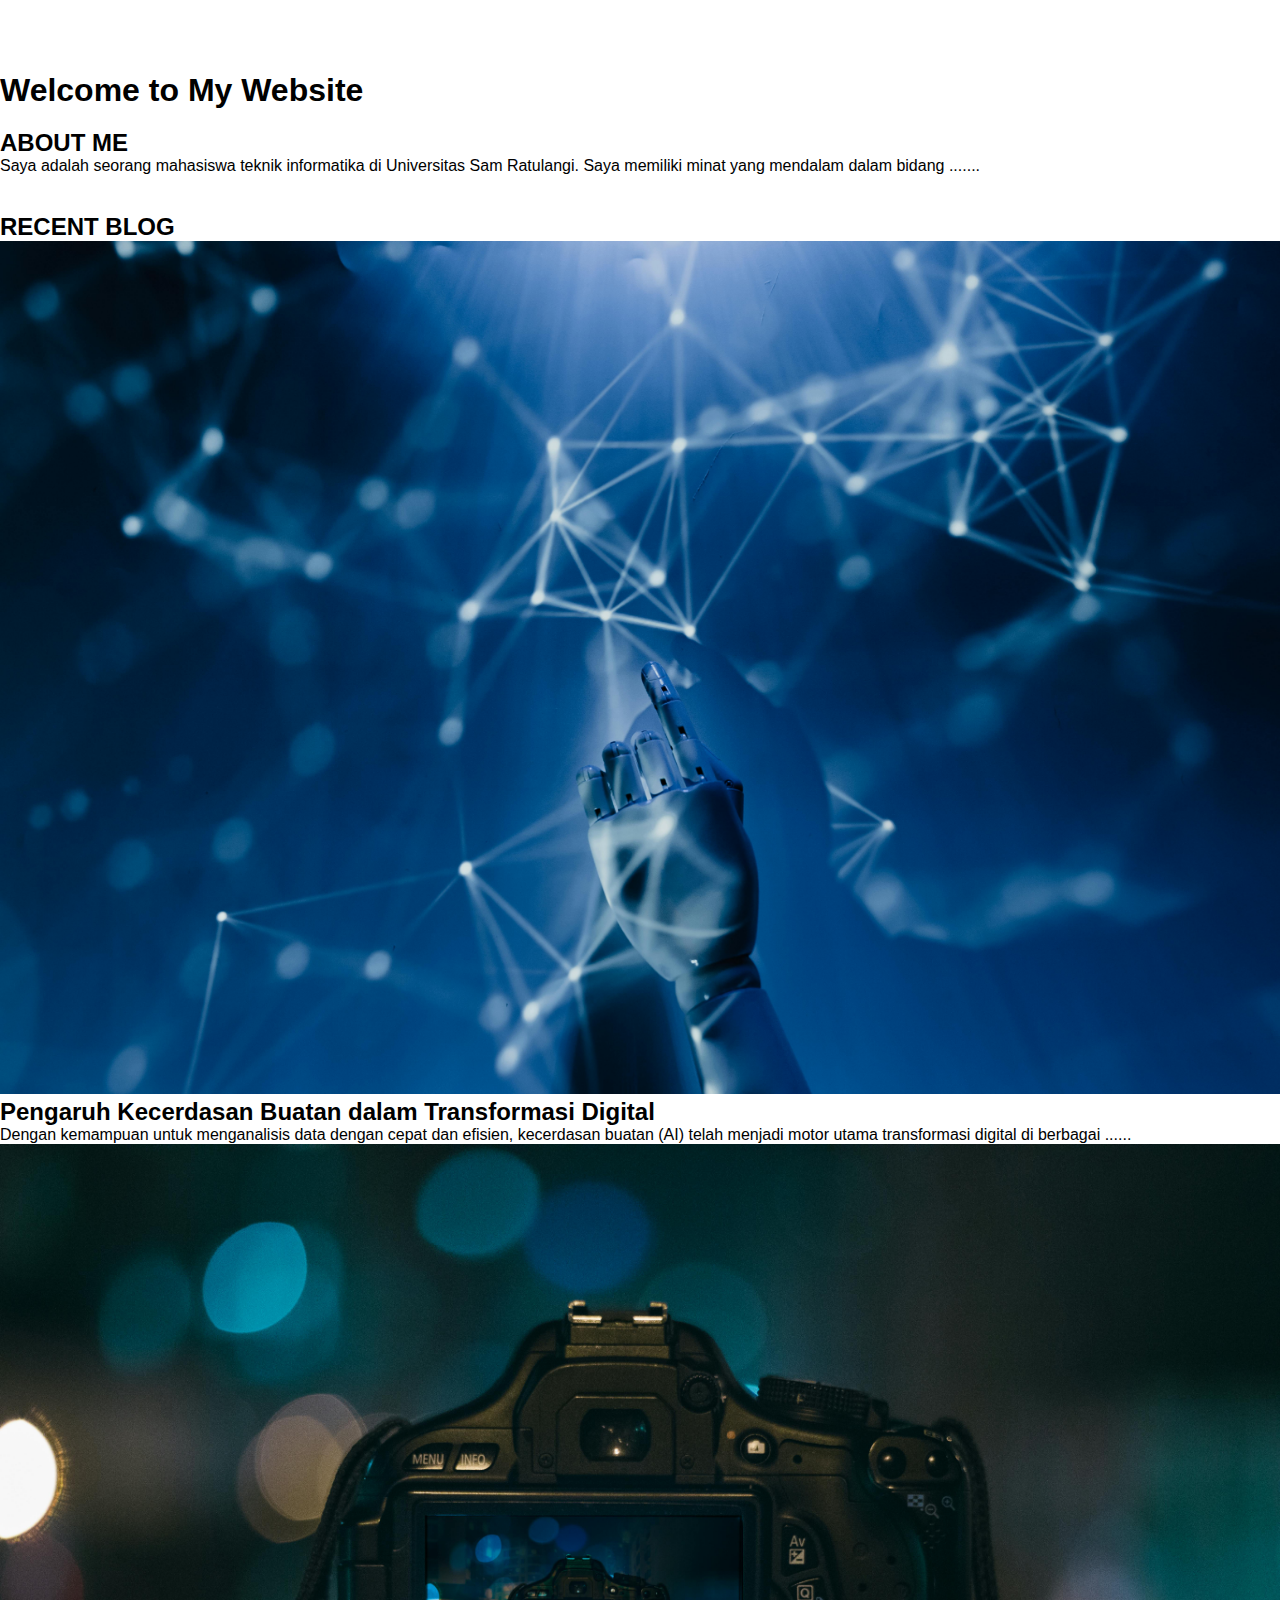
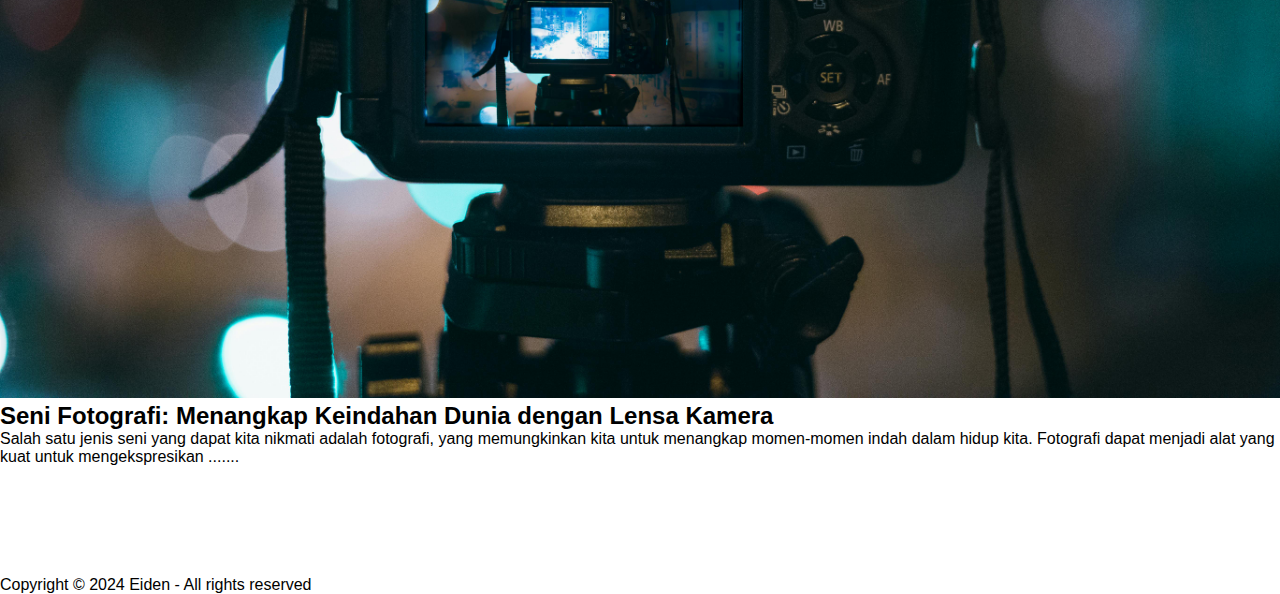
<file: index.html>
<!DOCTYPE html>
<html lang="en">
  <head>
    <meta charset="UTF-8" />
    <meta name="viewport" content="width=device-width, initial-scale=1.0" />
    <title>Home</title>
    <link rel="stylesheet" href="style.css" />
  </head>
  <body>
    <!-- Navbar -->
    <nav>
      <ul>
        <li><a href="home.html">Home</a></li>
        <li><a href="about.html">About</a></li>
        <li><a href="blog.html">Blog</a></li>
        <li><a href="contact.html">Contact</a></li>
      </ul>
    </nav>

    <!-- Main -->
    <main>
      <section>
        <div>
          <h1>Welcome to My Website</h1>
        </div>
      </section>

      <section>
        <h2>ABOUT ME</h2>
        <div>
          <div>
            <p>
              Saya adalah seorang mahasiswa teknik informatika di Universitas
              Sam Ratulangi. Saya memiliki minat yang mendalam dalam bidang
              .......
            </p>
          </div>
        </div>
        <a href="about.html">Read More</a>
      </section>

      <section>
        <h2>RECENT BLOG</h2>
        <div>
          <article>
            <img
              src="images/ai.jpg"
              alt="Artificial Intelligence"
              style="width: 100%"
            />
            <h2>Pengaruh Kecerdasan Buatan dalam Transformasi Digital</h2>
            <p>
              Dengan kemampuan untuk menganalisis data dengan cepat dan efisien,
              kecerdasan buatan (AI) telah menjadi motor utama transformasi
              digital di berbagai ......
            </p>
          </article>
          <article>
            <img src="images/photo.jpg" alt="Photography" style="width: 100%" />
            <h2>
              Seni Fotografi: Menangkap Keindahan Dunia dengan Lensa Kamera
            </h2>
            <p>
              Salah satu jenis seni yang dapat kita nikmati adalah fotografi,
              yang memungkinkan kita untuk menangkap momen-momen indah dalam
              hidup kita. Fotografi dapat menjadi alat yang kuat untuk
              mengekspresikan .......
            </p>
          </article>
        </div>
        <a href="blog.html">Read More</a>
      </section>
    </main>

    <!-- Footer -->
    <footer>
      <div>
        <div>
          <ul>
            <li><a href="home.html">Home</a></li>
            <li><a href="about.html">About</a></li>
            <li><a href="blog.html">Blog</a></li>
            <li><a href="contact.html">Contact</a></li>
          </ul>
        </div>

        <div>Copyright © 2024 Eiden - All rights reserved</div>
      </div>
    </footer>
  </body>
</html>
</file>
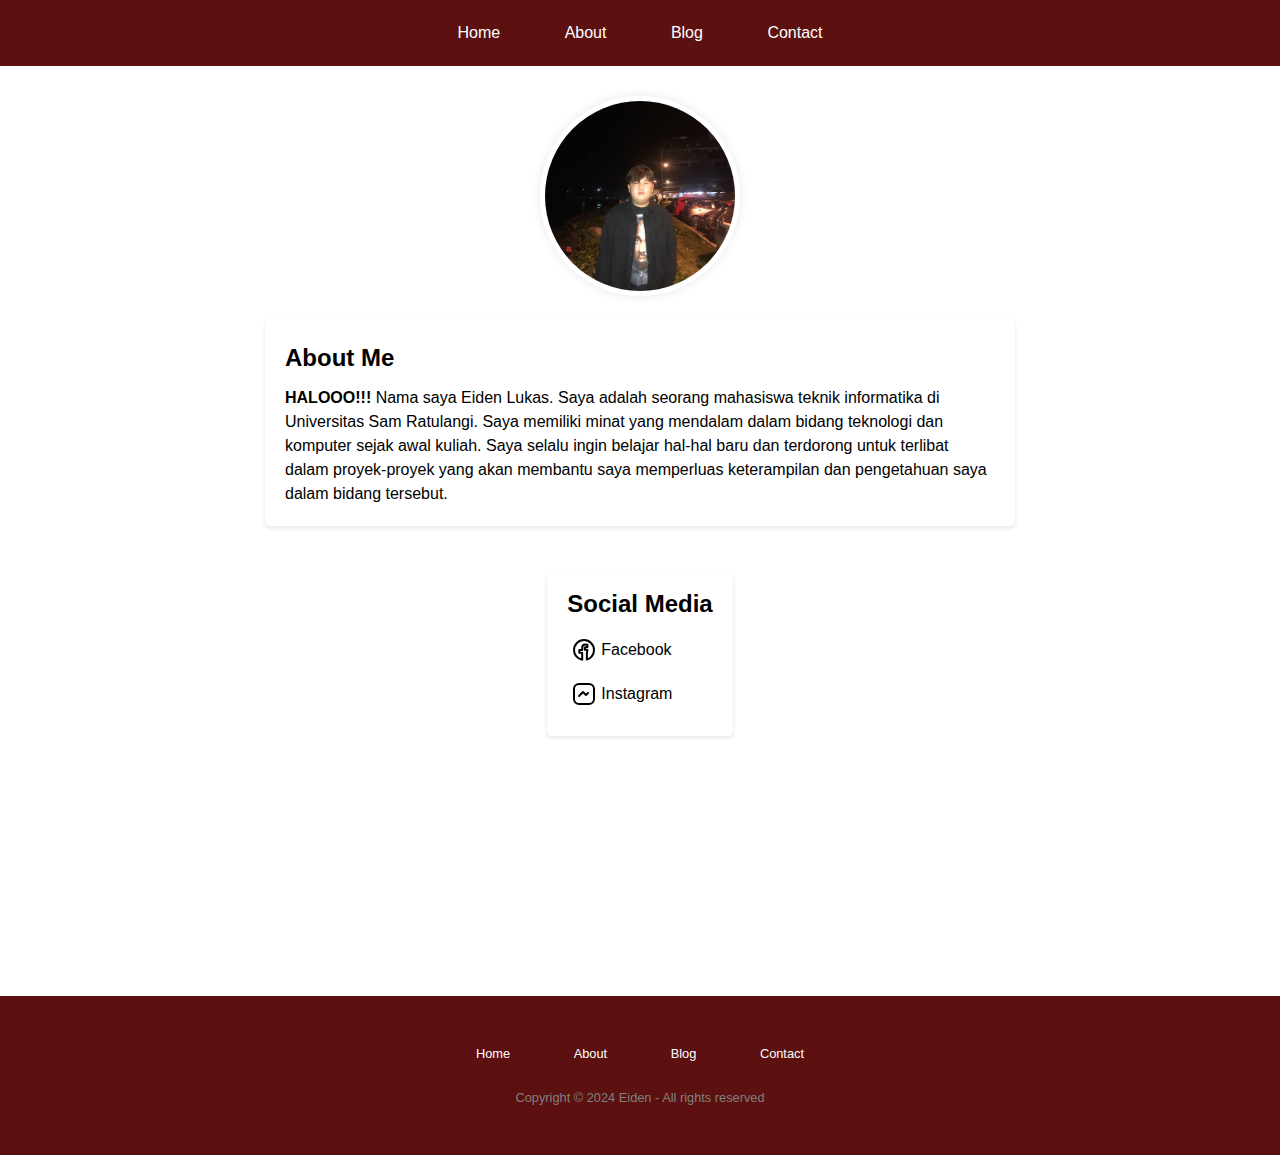
<file: about.html>
<!DOCTYPE html>
<html lang="en">
  <head>
    <meta charset="UTF-8" />
    <meta name="viewport" content="width=device-width, initial-scale=1.0" />
    <title>About</title>
    <link rel="stylesheet" href="style.css" />
  </head>
  <body>
    <!-- Navbar -->
    <nav class="navbar">
      <ul>
        <li><a href="home.html">Home</a></li>
        <li><a href="about.html">About</a></li>
        <li><a href="blog.html">Blog</a></li>
        <li><a href="contact.html">Contact</a></li>
      </ul>
    </nav>

    <!-- Main -->
    <main id="about">
      <section id="about-me">
        <div class="profile-picture">
          <img src="images/profil.jpg" alt="Profile Picture" />
        </div>
        <div class="about-text">
          <h2>About Me</h2>
          <p>
            <b>HALOOO!!!</b> Nama saya Eiden Lukas. Saya adalah seorang
            mahasiswa teknik informatika di Universitas Sam Ratulangi. Saya
            memiliki minat yang mendalam dalam bidang teknologi dan komputer
            sejak awal kuliah. Saya selalu ingin belajar hal-hal baru dan
            terdorong untuk terlibat dalam proyek-proyek yang akan membantu saya
            memperluas keterampilan dan pengetahuan saya dalam bidang tersebut.
          </p>
        </div>
      </section>

      <section class="social-media">
        <h2>Social Media</h2>
        <div class="social-container">
          <a href="https://www.facebook.com/">
            <svg
              xmlns="http://www.w3.org/2000/svg"
              viewBox="0 0 24 24"
              fill="none"
              stroke="currentColor"
              stroke-width="2"
              stroke-linecap="round"
              stroke-linejoin="round"
              class="feather feather-facebook"
            >
              <path
                d="M12 2C6.477 2 2 6.477 2 12c0 4.85 3.565 8.855 8.202 9.667v-6.875H7.313v-2.862H10.2V9.94c0-2.178 1.298-3.384 3.287-3.384.938 0 1.74.07 1.975.101v2.28h-1.355c-1.064 0-1.268.506-1.268 1.248v1.637h2.527l-.332 2.863H14.882V21.5C18.435 20.926 22 16.825 22 12c0-5.523-4.477-10-10-10z"
              />
            </svg>
            <span class="fb">Facebook</span>
          </a>
          <a href="https://www.instagram.com/eidenlks/">
            <svg
              xmlns="http://www.w3.org/2000/svg"
              viewBox="0 0 24 24"
              fill="none"
              stroke="currentColor"
              stroke-width="2"
              stroke-linecap="round"
              stroke-linejoin="round"
              class="feather feather-instagram ig"
            >
              <rect x="2" y="2" width="20" height="20" rx="5" ry="5" />
              <path d="M16 11l-2 2-3-3-4 4" />
            </svg>
            <span class="ig">Instagram</span>
          </a>
        </div>
      </section>
    </main>

    <!-- Footer -->
    <footer>
      <div class="footer">
        <div class="row">
          <ul>
            <li><a href="home.html">Home</a></li>
            <li><a href="about.html">About</a></li>
            <li><a href="blog.html">Blog</a></li>
            <li><a href="contact.html">Contact</a></li>
          </ul>
        </div>

        <div class="row">Copyright © 2024 Eiden - All rights reserved</div>
      </div>
    </footer>
  </body>
</html>
</file>
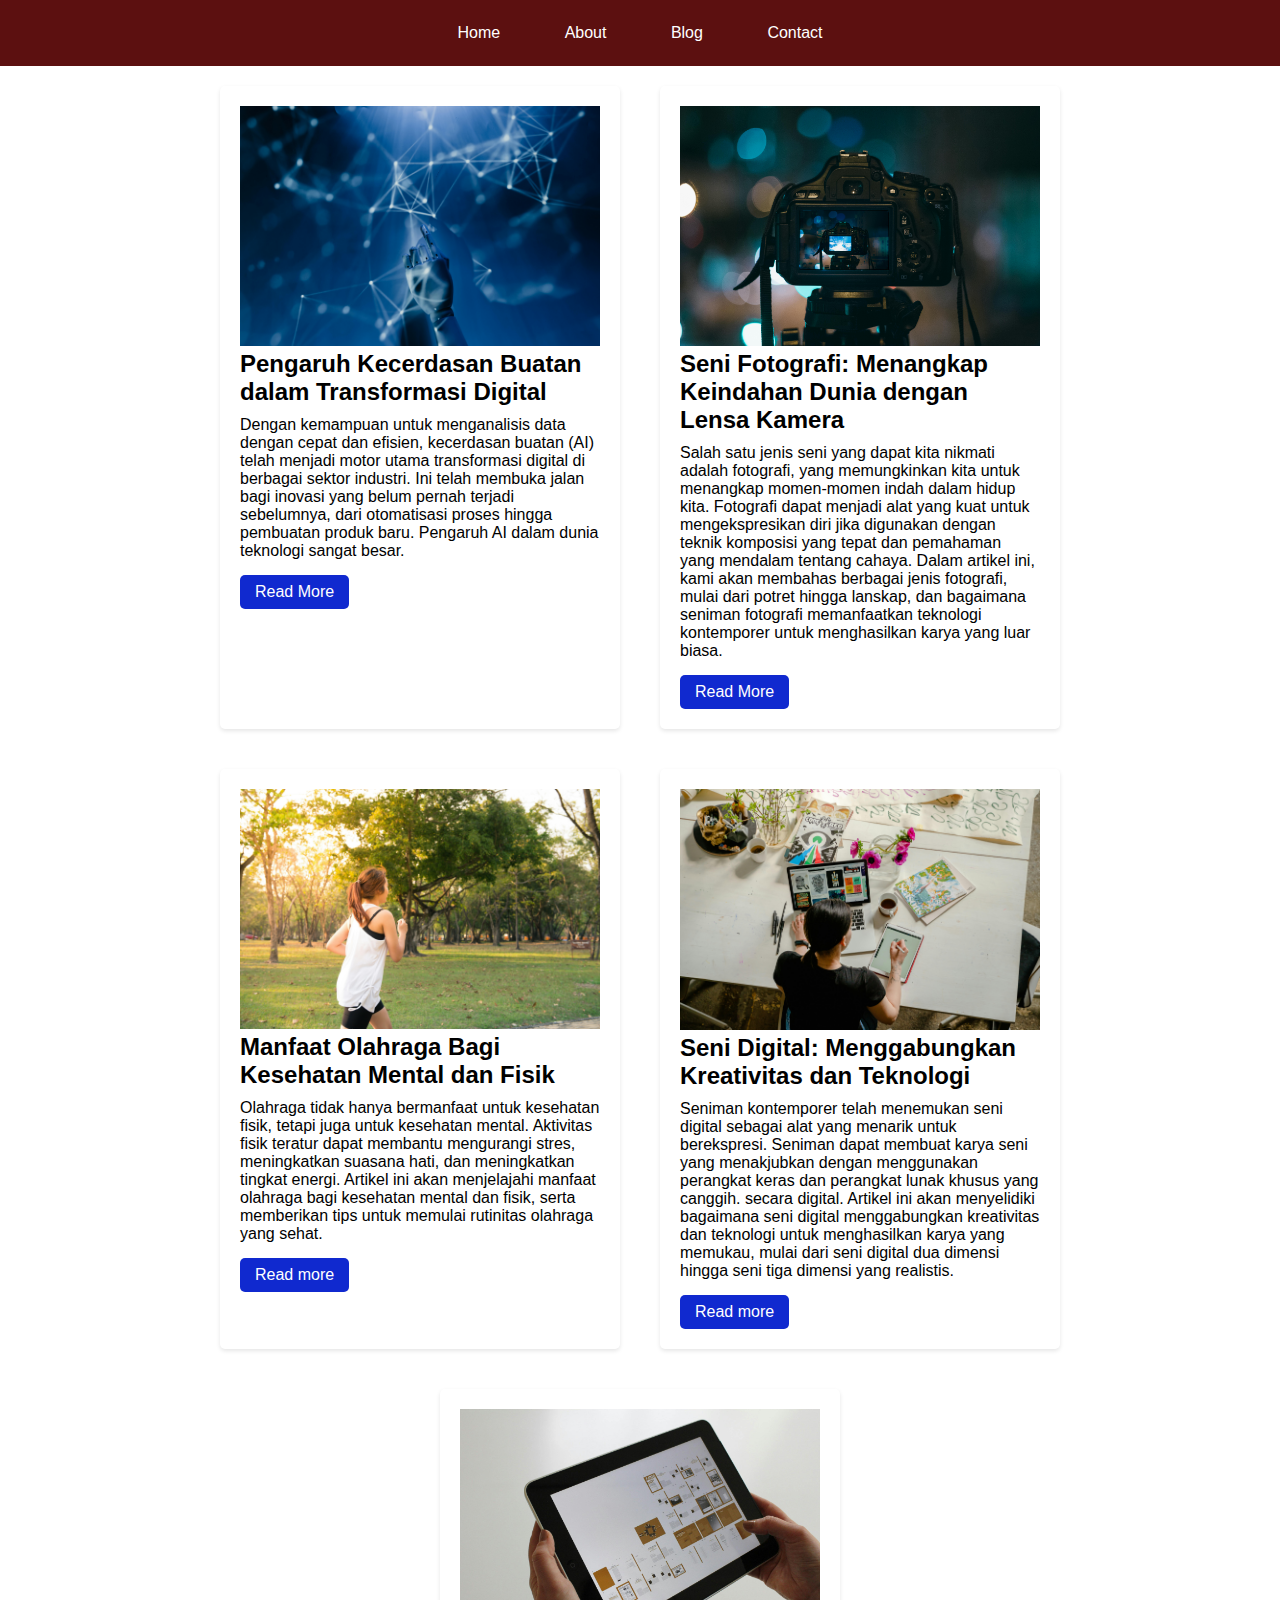
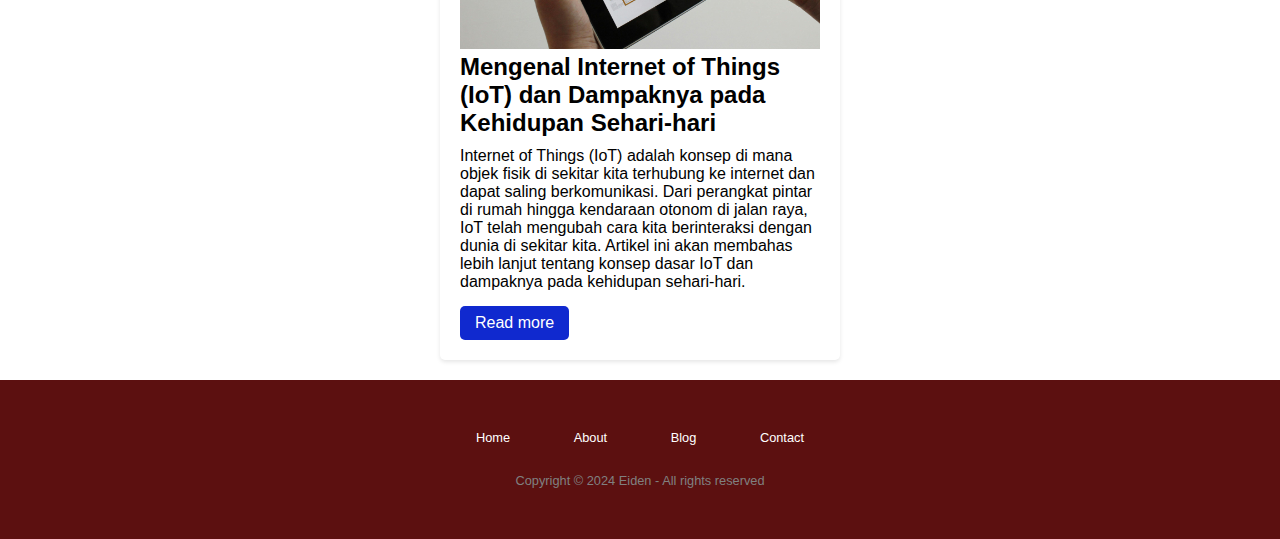
<file: blog.html>
<!DOCTYPE html>
<html lang="en">

<head>
  <meta charset="UTF-8" />
  <meta name="viewport" content="width=device-width, initial-scale=1.0" />
  <title>Blog</title>
  <link rel="stylesheet" href="style.css" />
</head>

<body>
  <!-- Navbar -->
  <nav class="navbar">
    <ul>
      <li><a href="home.html">Home</a></li>
      <li><a href="about.html">About</a></li>
      <li><a href="blog.html">Blog</a></li>
      <li><a href="contact.html">Contact</a></li>
    </ul>
  </nav>

  <!-- Main -->
  <main id="blog">
    <article class="card">
      <img src="images/ai.jpg" alt="Artificial Intelligence" style="width:100%">
      <h2>Pengaruh Kecerdasan Buatan dalam Transformasi Digital</h2>
      <p>
        Dengan kemampuan untuk menganalisis data dengan cepat dan efisien,
        kecerdasan buatan (AI) telah menjadi motor utama transformasi digital
        di berbagai sektor industri. Ini telah membuka jalan bagi inovasi yang
        belum pernah terjadi sebelumnya, dari otomatisasi proses hingga
        pembuatan produk baru. Pengaruh AI dalam dunia teknologi sangat besar.
      </p>
      <a href="#">Read More</a>
    </article>

    <article class="card">
      <img src="images/photo.jpg" alt="Photography" style="width:100%">
      <h2>Seni Fotografi: Menangkap Keindahan Dunia dengan Lensa Kamera</h2>
      <p>
        Salah satu jenis seni yang dapat kita nikmati adalah fotografi, yang
        memungkinkan kita untuk menangkap momen-momen indah dalam hidup kita.
        Fotografi dapat menjadi alat yang kuat untuk mengekspresikan diri jika
        digunakan dengan teknik komposisi yang tepat dan pemahaman yang
        mendalam tentang cahaya. Dalam artikel ini, kami akan membahas
        berbagai jenis fotografi, mulai dari potret hingga lanskap, dan
        bagaimana seniman fotografi memanfaatkan teknologi kontemporer untuk
        menghasilkan karya yang luar biasa.
      </p>
      <a href="#">Read More</a>
    </article>

    <article class="card">
      <img src="images/sport.jpg" alt="Sport" style="width:100%">
      <h2>Manfaat Olahraga Bagi Kesehatan Mental dan Fisik</h2>
      <p>
        Olahraga tidak hanya bermanfaat untuk kesehatan fisik, tetapi juga
        untuk kesehatan mental. Aktivitas fisik teratur dapat membantu
        mengurangi stres, meningkatkan suasana hati, dan meningkatkan tingkat
        energi. Artikel ini akan menjelajahi manfaat olahraga bagi kesehatan
        mental dan fisik, serta memberikan tips untuk memulai rutinitas
        olahraga yang sehat.
      </p>
      <a href="#">Read more</a>
    </article>

    <article class="card">
      <img src="images/digital.jpg" alt="Digital Art" style="width:100%">
      <h2>Seni Digital: Menggabungkan Kreativitas dan Teknologi</h2>
      <p>
        Seniman kontemporer telah menemukan seni digital sebagai alat yang menarik untuk berekspresi. Seniman dapat
        membuat karya seni yang menakjubkan dengan menggunakan perangkat keras dan perangkat lunak khusus yang canggih.
        secara digital. Artikel ini akan menyelidiki bagaimana seni digital menggabungkan kreativitas dan teknologi
        untuk menghasilkan karya yang memukau, mulai dari seni digital dua dimensi hingga seni tiga dimensi yang
        realistis.
      </p>
      <a href="#">Read more</a>
    </article>

    <article class="card">
      <img src="images/iot.jpg" alt="Artificial Intelligence" style="width:100%">
      <h2>Mengenal Internet of Things (IoT) dan Dampaknya pada Kehidupan Sehari-hari</h2>
      <p>
        Internet of Things (IoT) adalah konsep di mana objek fisik di sekitar kita terhubung ke internet dan dapat
        saling berkomunikasi. Dari perangkat pintar di rumah hingga kendaraan otonom di jalan raya, IoT telah mengubah
        cara kita berinteraksi dengan dunia di sekitar kita. Artikel ini akan membahas lebih lanjut tentang konsep dasar
        IoT dan dampaknya pada kehidupan sehari-hari.
      </p>
      </p>
      <a href="#">Read more</a>
    </article>
  </main>

  <!-- Footer -->
  <footer>
    <div class="footer">
      <div class="row">
        <ul>
          <li><a href="home.html">Home</a></li>
          <li><a href="about.html">About</a></li>
          <li><a href="blog.html">Blog</a></li>
          <li><a href="contact.html">Contact</a></li>
        </ul>
      </div>

      <div class="row">Copyright © 2024 Eiden - All rights reserved</div>
    </div>
  </footer>
</body>

</html>
</file>
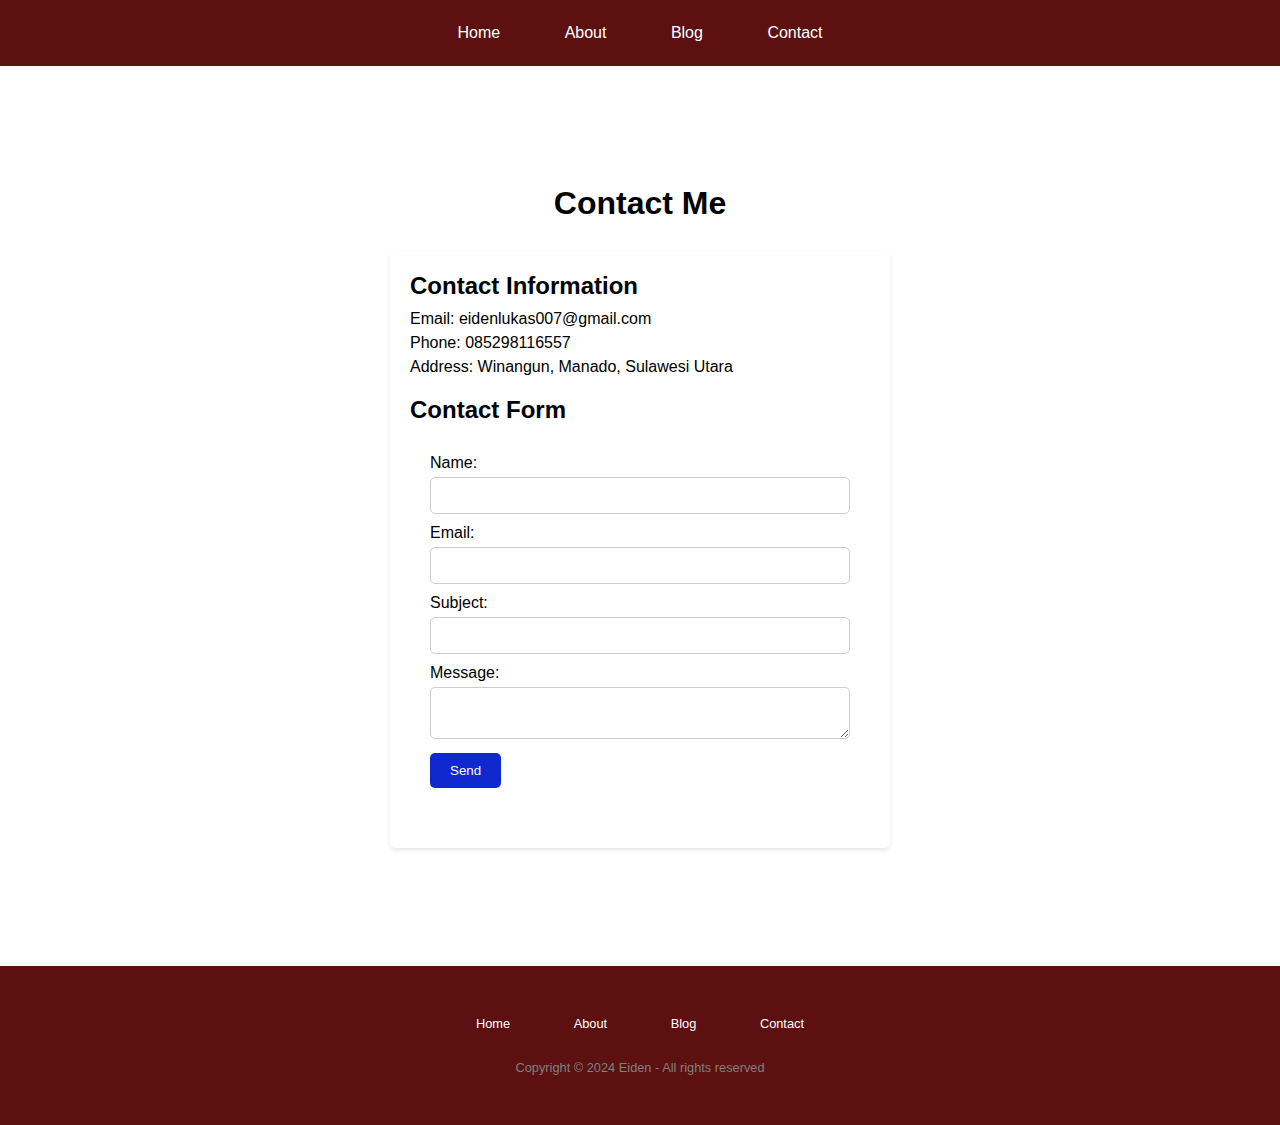
<file: contact.html>
<!DOCTYPE html>
<html lang="en">
  <head>
    <meta charset="UTF-8" />
    <meta name="viewport" content="width=device-width, initial-scale=1.0" />
    <title>Contact</title>
    <link rel="stylesheet" href="style.css" />
  </head>
  <body>
    <!-- Navbar -->
    <nav class="navbar">
      <ul>
        <li><a href="home.html">Home</a></li>
        <li><a href="about.html">About</a></li>
        <li><a href="blog.html">Blog</a></li>
        <li><a href="contact.html">Contact</a></li>
      </ul>
    </nav>

    <!-- Main -->
    <main id="contact">
      <h1>Contact Me</h1>
      <div class="contact-container">
        <section>
          <h2>Contact Information</h2>
          <p>Email: eidenlukas007@gmail.com</p>
          <p>Phone: 085298116557</p>
          <p>Address: Winangun, Manado, Sulawesi Utara</p>
        </section>

        <section>
          <h2>Contact Form</h2>
          <form action="home.php" method="post">
            <label for="name">Name:</label>
            <input type="text" id="name" name="name" required />

            <label for="email">Email:</label>
            <input type="email" id="email" name="email" required />

            <label for="subject">Subject:</label>
            <input type="text" id="subject" name="subject" required />

            <label for="message">Message:</label>
            <textarea id="message" name="message" required></textarea>

            <button type="submit">Send</button>
          </form>
        </section>
      </div>
    </main>

    <!-- Footer -->
    <footer>
      <div class="footer">
        <div class="row">
          <ul>
            <li><a href="home.html">Home</a></li>
            <li><a href="about.html">About</a></li>
            <li><a href="blog.html">Blog</a></li>
            <li><a href="contact.html">Contact</a></li>
          </ul>
        </div>

        <div class="row">Copyright © 2024 Eiden - All rights reserved</div>
      </div>
    </footer>
  </body>
</html>
</file>
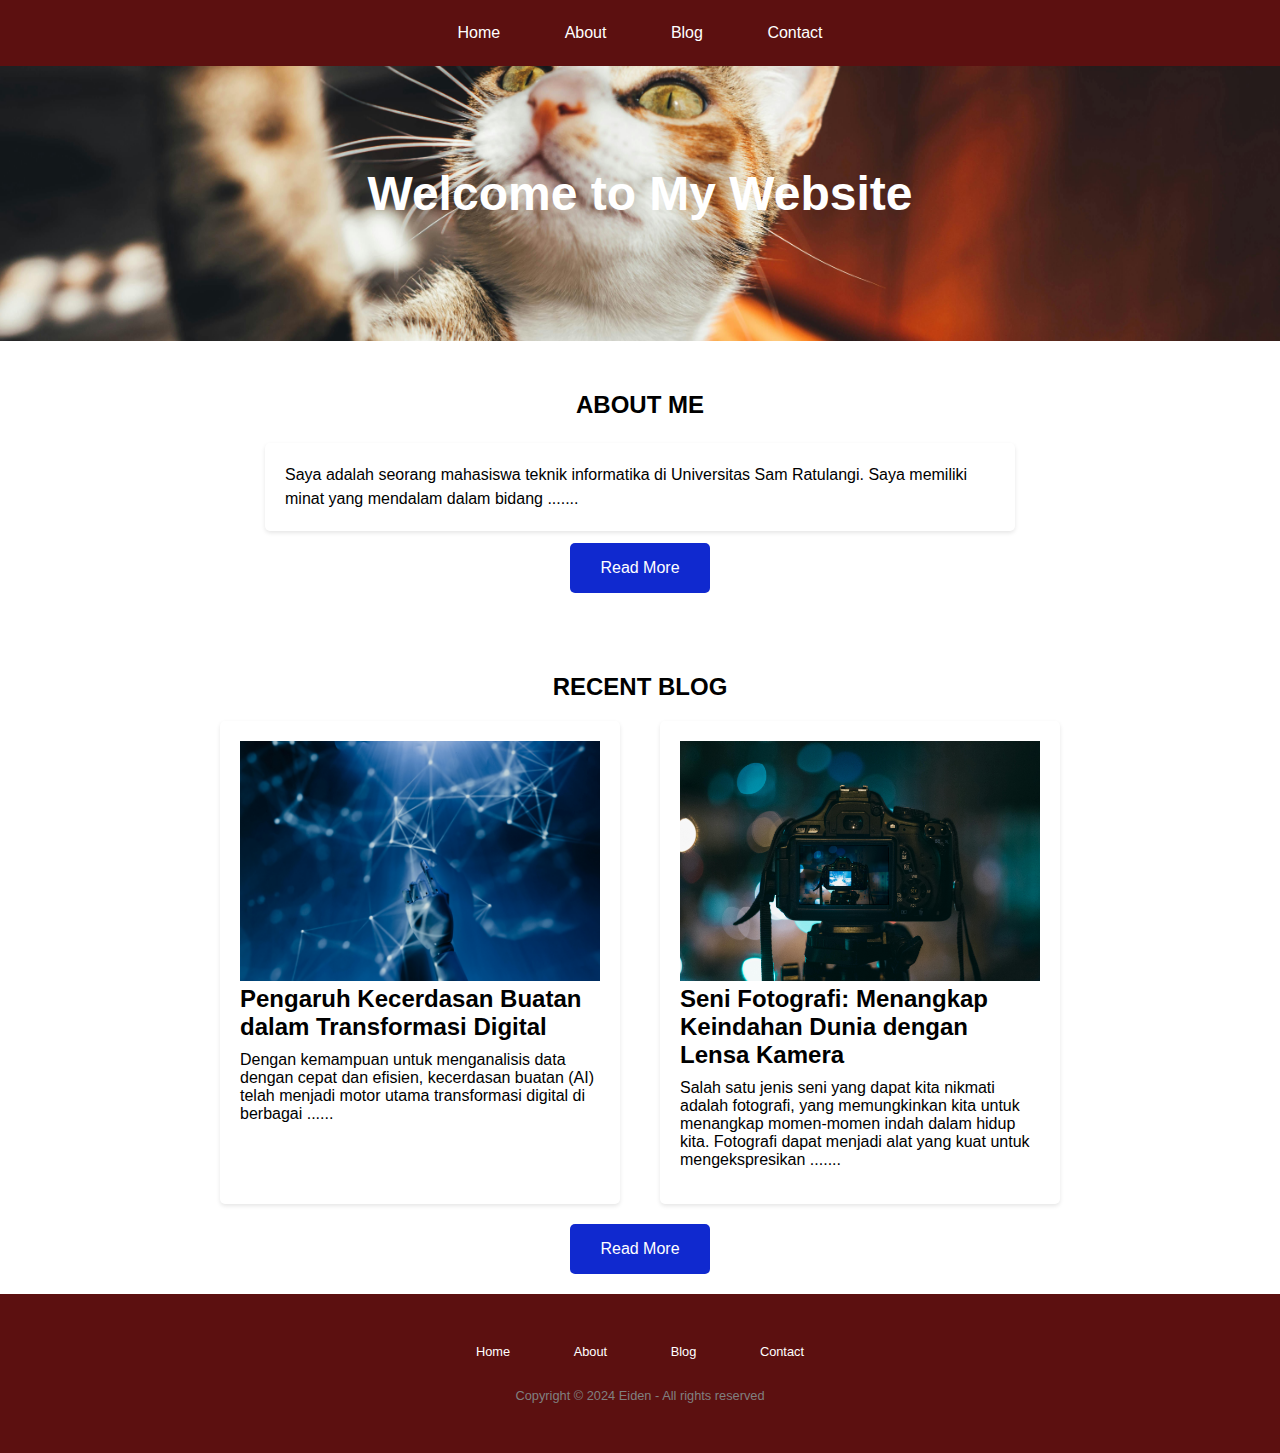
<file: home.html>
<!DOCTYPE html>
<html lang="en">
  <head>
    <meta charset="UTF-8" />
    <meta name="viewport" content="width=device-width, initial-scale=1.0" />
    <title>Home</title>
    <link rel="stylesheet" href="style.css" />
  </head>
  <body>
    <!-- Navbar -->
    <nav class="navbar">
      <ul>
        <li><a href="home.html">Home</a></li>
        <li><a href="about.html">About</a></li>
        <li><a href="blog.html">Blog</a></li>
        <li><a href="contact.html">Contact</a></li>
      </ul>
    </nav>

    <!-- Main -->
    <main id="home">
      <section id="hero">
        <div class="hero-content">
          <h1>Welcome to My Website</h1>
        </div>
      </section>

      <section id="about-home">
        <h2>ABOUT ME</h2>
        <div class="about-me">
          <div class="about-text">
            <p>
              Saya adalah seorang mahasiswa teknik informatika di Universitas
              Sam Ratulangi. Saya memiliki minat yang mendalam dalam bidang
              .......
            </p>
          </div>
        </div>
        <a href="about.html">Read More</a>
      </section>

      <section id="blog-home">
        <h2>RECENT BLOG</h2>
        <div class="recent-blog">
          <article class="card">
            <img
              src="images/ai.jpg"
              alt="Artificial Intelligence"
              style="width: 100%"
            />
            <h2>Pengaruh Kecerdasan Buatan dalam Transformasi Digital</h2>
            <p>
              Dengan kemampuan untuk menganalisis data dengan cepat dan efisien,
              kecerdasan buatan (AI) telah menjadi motor utama transformasi
              digital di berbagai ......
            </p>
          </article>
          <article class="card">
            <img src="images/photo.jpg" alt="Photography" style="width: 100%" />
            <h2>
              Seni Fotografi: Menangkap Keindahan Dunia dengan Lensa Kamera
            </h2>
            <p>
              Salah satu jenis seni yang dapat kita nikmati adalah fotografi,
              yang memungkinkan kita untuk menangkap momen-momen indah dalam
              hidup kita. Fotografi dapat menjadi alat yang kuat untuk
              mengekspresikan .......
            </p>
          </article>
        </div>
        <a href="blog.html">Read More</a>
      </section>
    </main>

    <!-- Footer -->
    <footer>
      <div class="footer">
        <div class="row">
          <ul>
            <li><a href="home.html">Home</a></li>
            <li><a href="about.html">About</a></li>
            <li><a href="blog.html">Blog</a></li>
            <li><a href="contact.html">Contact</a></li>
          </ul>
        </div>

        <div class="row">Copyright © 2024 Eiden - All rights reserved</div>
      </div>
    </footer>
  </body>
</html>
</file>
<file: style.css>
/* General */
* {
  padding: 0;
  margin: 0;
  box-sizing: border-box;
  font-family: sans-serif;
}

ul {
  list-style: none;
}

a {
  color: white;
  text-decoration: none;
}

a:hover {
  text-decoration: underline;
}

/* Navbar */
.navbar {
  background-color: #5c1010;
  border: none;
  padding: 24px 0;
  text-align: center;
}

.navbar ul {
  width: 100%;
}

.navbar li {
  display: inline-block;
  margin: 0px 30px;
}

/* Main */
main {
  min-height: 100vh;
}

/* Home */
#hero {
  background-image: url("images/home-bg.jpg");
  background-size: cover;
  background-position: center;
  color: #fff;
  text-align: center;
  padding: 100px 0;
  position: relative;
  display: flex;
  justify-content: center;
  align-items: center;
}

.hero-content {
  position: relative;
  z-index: 1;
}

.hero-content h1 {
  font-size: 48px;
  margin-bottom: 20px;
}

.hero-content p {
  font-size: 16px;
  margin-bottom: 20px;
}

#about-home {
  display: flex;
  flex-wrap: wrap;
  flex-direction: column;
  justify-content: center;
  align-items: center;
  margin-top: 50px;
}

#about-home .about-text {
  margin-top: 24px;
  margin-bottom: 12px;
}

#about-home a {
  display: inline-block;
  background-color: #1029cf;
  color: #fff;
  padding: 16px 30px;
  text-decoration: none;
  border-radius: 5px;
}

#blog-home {
  display: flex;
  flex-direction: column;
  flex-wrap: wrap;
  justify-content: center;
  align-items: center;
  margin-top: 80px;
}

#blog-home a {
  display: inline-block;
  background-color: #1029cf;
  color: #fff;
  padding: 16px 30px;
  text-decoration: none;
  border-radius: 5px;
}

#blog-home a:hover {
  background-color: #123196;
}

.recent-blog {
  display: flex;
  flex-wrap: wrap;
  justify-content: center;
}

/* About */
#about {
  display: flex;
  flex-wrap: wrap;
  flex-direction: column;
  align-items: center;
  margin-top: 30px;
}

#about h2 {
  margin-bottom: 10px;
}

.profile-picture {
  text-align: center;
  margin-bottom: 20px;
}

.profile-picture img {
  max-width: 200px;
  border-radius: 50%; /* Untuk membuat gambar lingkaran */
  border: 5px solid #fff;
  box-shadow: 0 0 10px rgba(0, 0, 0, 0.1);
}

.about-text {
  max-width: 750px;
  padding: 20px;
  background-color: #fff;
  border-radius: 5px;
  box-shadow: 0 2px 4px rgba(0, 0, 0, 0.1);
  margin-bottom: 24px;
  line-height: 1.5;
}

.social-container {
  max-width: 600px;
}

.social-media {
  padding: 20px;
  background-color: #fff;
  border-radius: 5px;
  box-shadow: 0 2px 4px rgba(0, 0, 0, 0.1);
}

.social-media a {
  display: flex;
  align-items: center;
  color: black;
  text-decoration: none;
  transition: color 0.3s ease;
}

.social-media a svg {
  width: 24px;
  height: 24px;
  margin: 10px 5px;
}

.social-media a:hover {
  color: #4267b2;
}

.social-media a:hover .ig {
  color: #833ab4;
}

/* Blog */
#blog {
  display: flex;
  flex-wrap: wrap;
  justify-content: center;
}

.card {
  background-color: #fff;
  padding: 20px;
  margin: 20px;
  border-radius: 5px;
  box-shadow: 0 2px 4px rgba(0, 0, 0, 0.1);
  max-width: 400px;
}

.card h2 {
  margin-bottom: 10px;
}

.card p {
  margin-bottom: 15px;
}

.card a {
  display: inline-block;
  background-color: #1029cf;
  color: #fff;
  padding: 8px 15px;
  text-decoration: none;
  border-radius: 5px;
}

.card a:hover {
  background-color: #123196;
}

/* Contact */
#contact {
  display: flex;
  flex-direction: column;
  justify-content: center;
  align-items: center;
}

#contact h1 {
  margin-bottom: 30px;
}

.contact-container {
  background-color: #fff;
  padding: 20px;
  border-radius: 5px;
  box-shadow: 0 2px 4px rgba(0, 0, 0, 0.1);
  min-width: 500px;
}

section {
  margin-bottom: 20px;
}

.contact-container p {
  margin-bottom: 6px;
}

.contact-container h2 {
  margin-bottom: 10px;
}

form {
  background-color: #fff;
  padding: 20px;
  border-radius: 5px;
}

label {
  display: block;
  margin-bottom: 5px;
}

input[type="text"],
input[type="email"],
textarea {
  width: 100%;
  padding: 10px;
  margin-bottom: 10px;
  border: 1px solid #ccc;
  border-radius: 5px;
}

button {
  background-color: #1029cf;
  color: #fff;
  padding: 10px 20px;
  border: none;
  border-radius: 5px;
  cursor: pointer;
}

button:hover {
  background-color: #555;
}

/* Footer */
.footer {
  background: #5c1010;
  padding: 30px 0px;
  text-align: center;
}

.footer .row {
  width: 100%;
  margin: 1% 0;
  padding: 0.6% 0;
  color: gray;
  font-size: 0.8em;
}

.footer .row a {
  transition: 0.5s;
}

.footer .row ul {
  width: 100%;
}

.footer .row ul li {
  display: inline-block;
  margin: 0px 30px;
}
</file>
